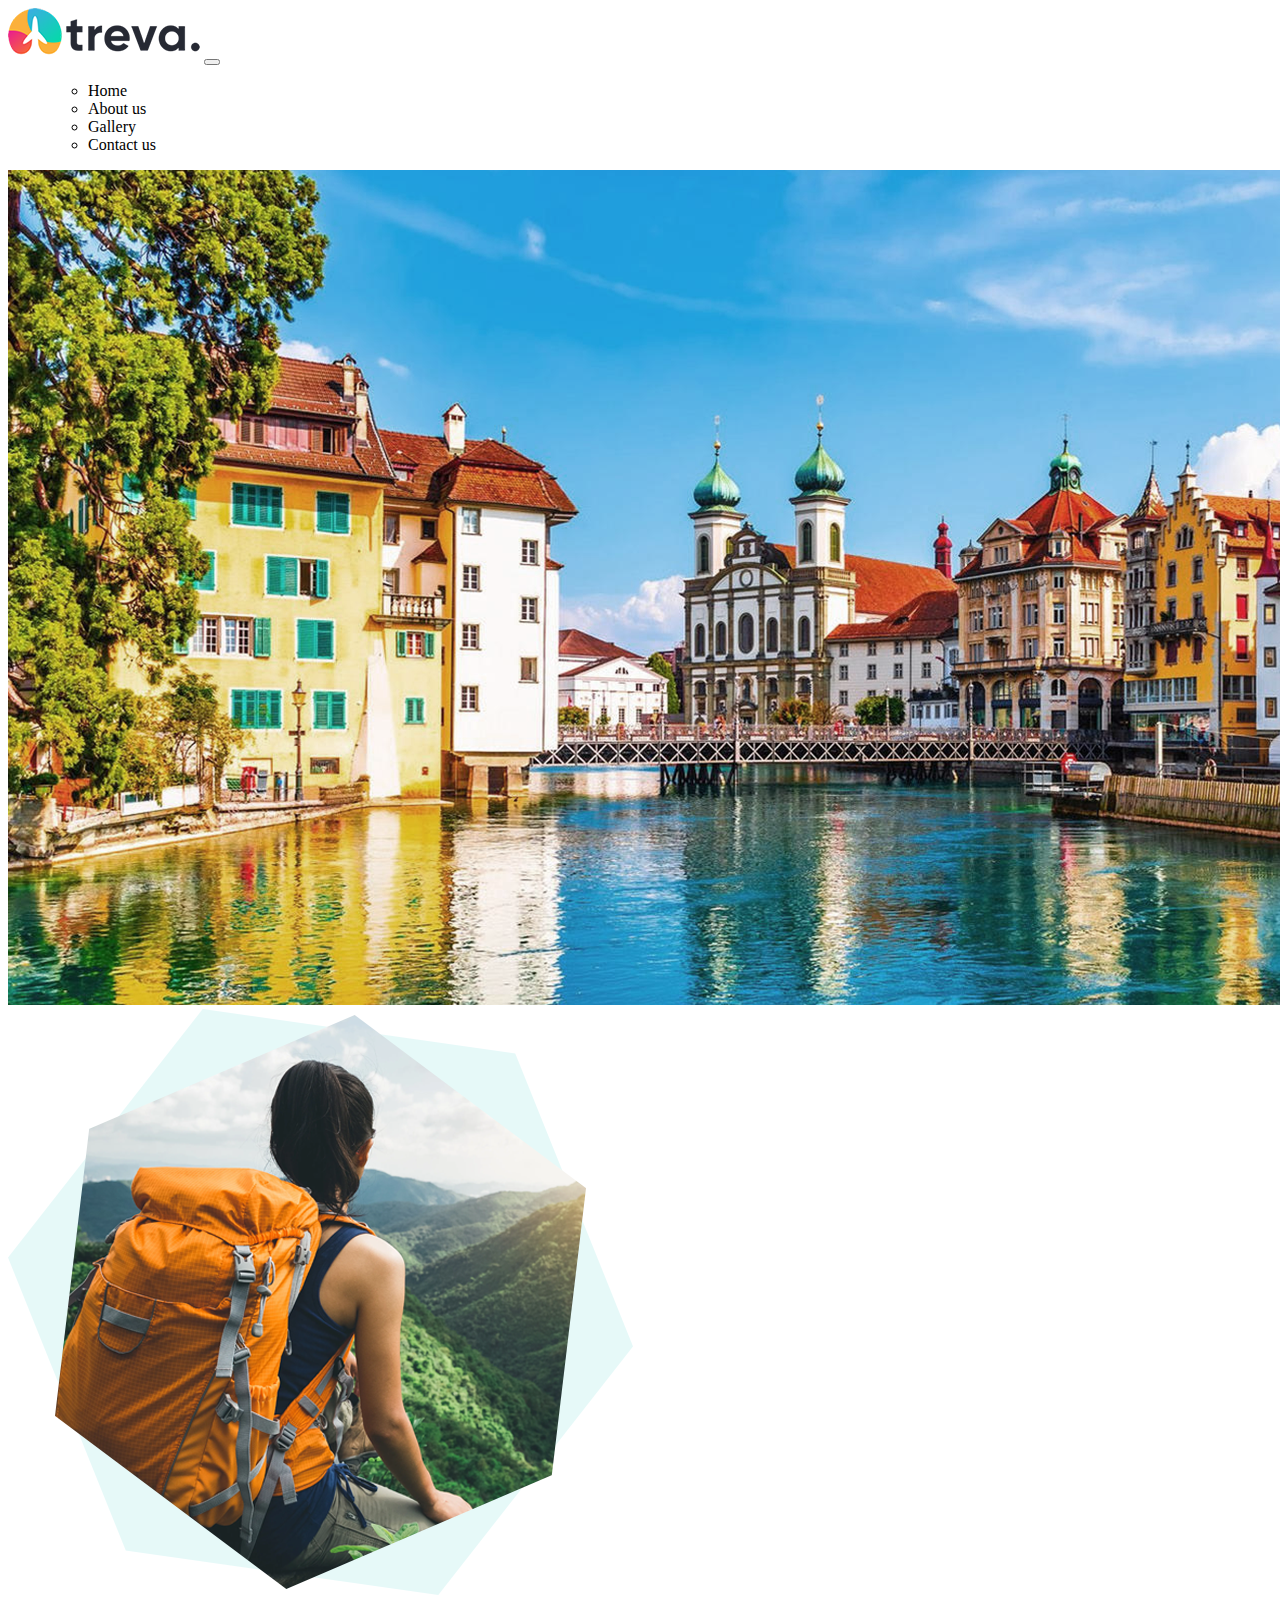
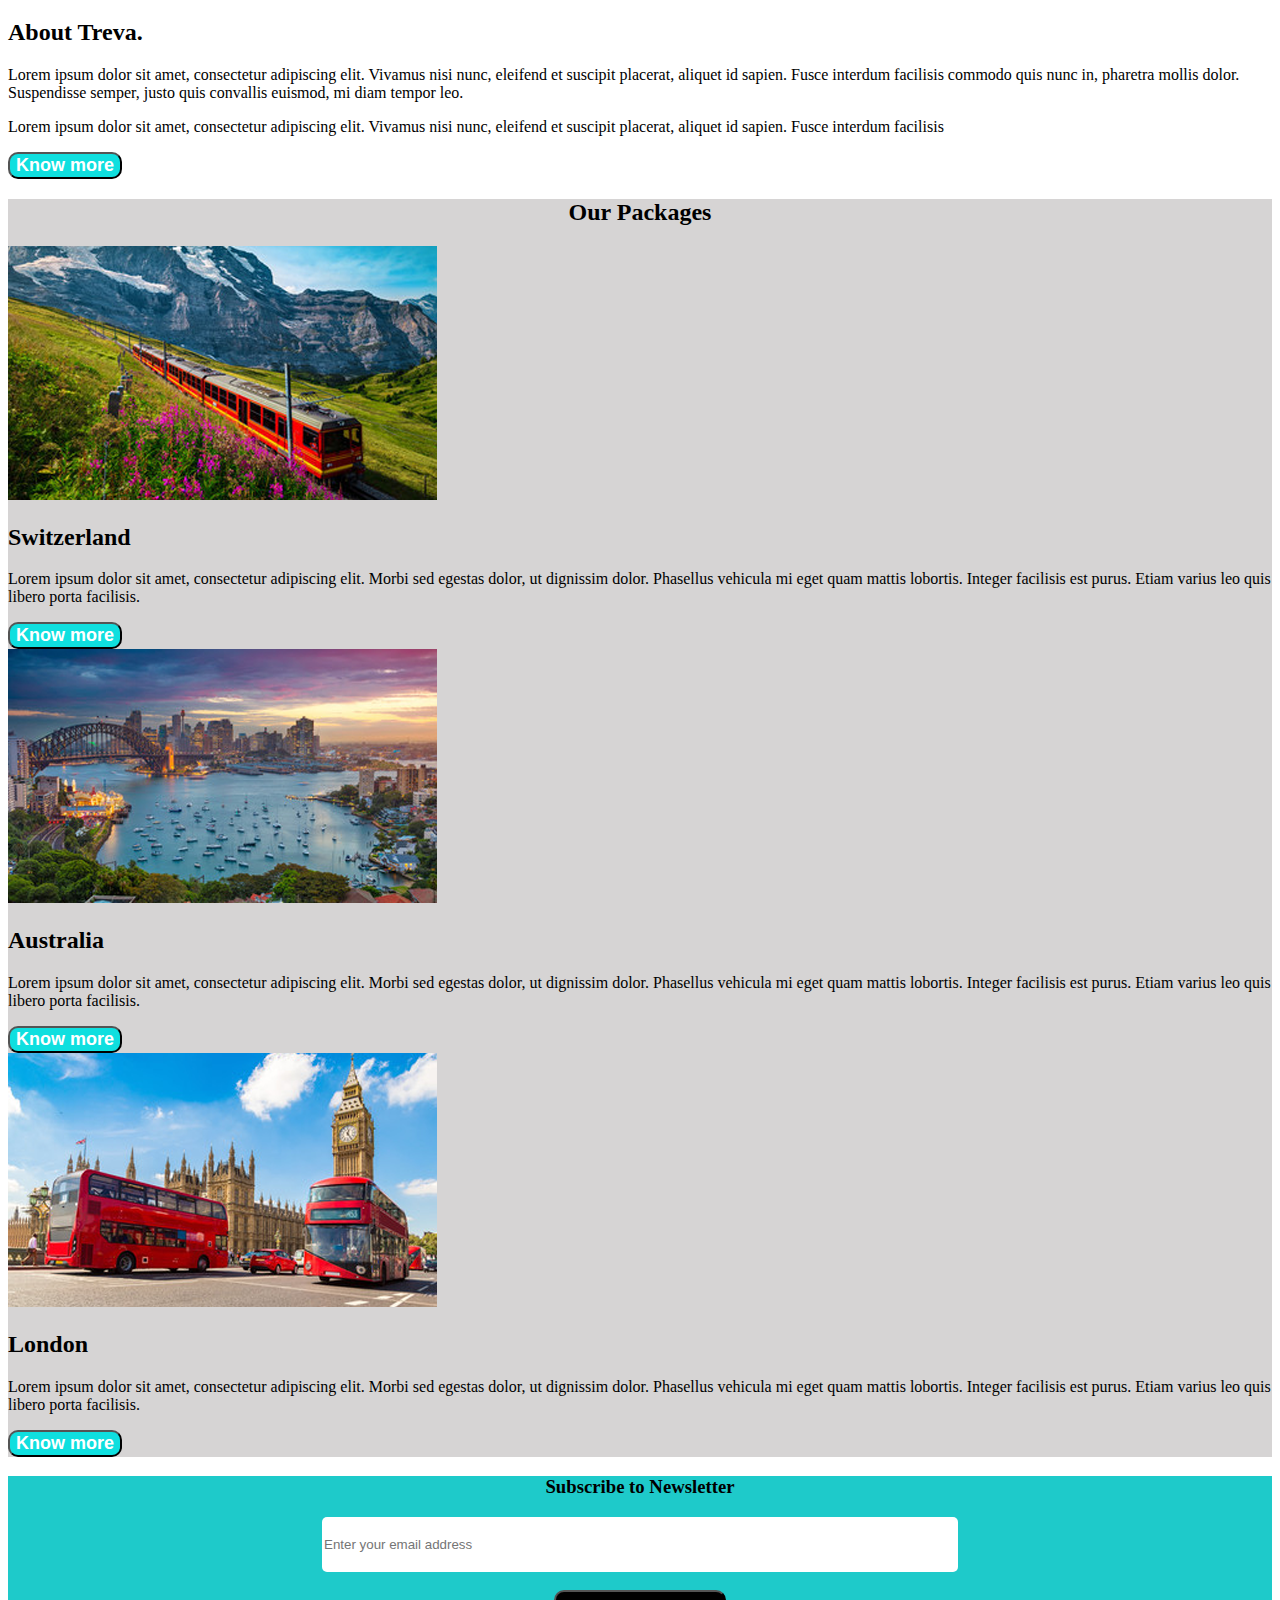
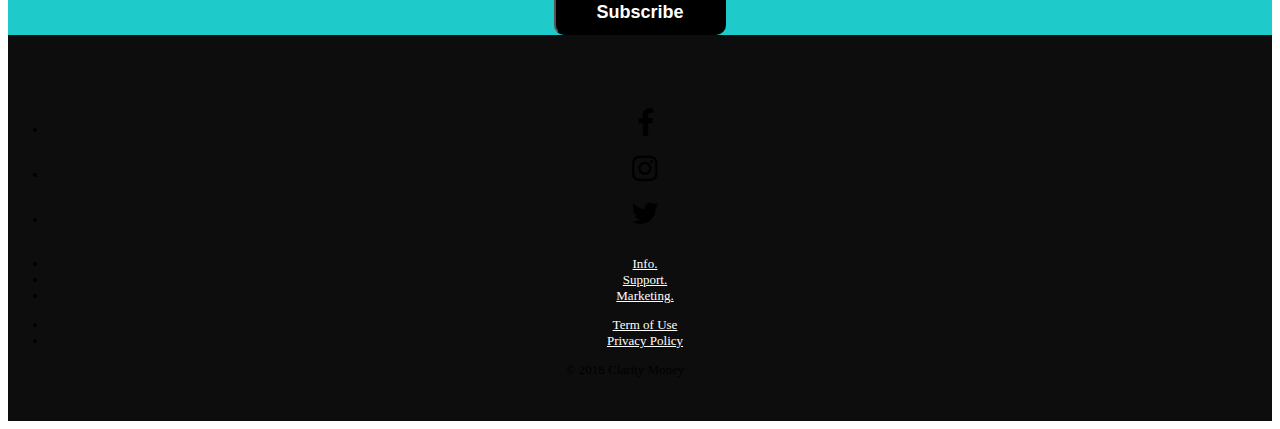
<file: task2/index.html>
<!doctype html>
<html lang="en">
  <head>
    <!-- Required meta tags -->
    <meta charset="utf-8">
    <meta name="viewport" content="width=device-width, initial-scale=1, shrink-to-fit=no">

    <!-- Bootstrap CSS -->
    <link rel="stylesheet" href="https://cdn.jsdelivr.net/npm/bootstrap@4.6.2/dist/css/bootstrap.min.css" integrity="sha384-xOolHFLEh07PJGoPkLv1IbcEPTNtaed2xpHsD9ESMhqIYd0nLMwNLD69Npy4HI+N" crossorigin="anonymous">
    <link rel="stylesheet" href="css/styleb.css">
    <link rel="stylesheet" href="https://cdnjs.cloudflare.com/ajax/libs/font-awesome/4.7.0/css/font-awesome.min.css">

    <title>Hello, world!</title>
  </head>
  <body>
    <div class="wrp">
    <div class="container">
        <nav class="navbar navbar-expand-lg navbar-light d-flex justify-content-between">
          <a class="navbar-brand" href="#"><img  src="images/logo.png" alt="logo" ></a>
          <button class="navbar-toggler" type="button" data-toggle="collapse" data-target="#navbarSupportedContent" aria-controls="navbarSupportedContent" aria-expanded="false" aria-label="Toggle navigation">
            <span class="navbar-toggler-icon"></span>
          </button>
        
          <div class="collapse navbar-collapse" id="navbarSupportedContent">
            <ul class="navbar-nav ml-auto">
            <ul class="navbar-nav">
              <li class="nav-item active">
                <a class="nav-link" href="#">Home</a>
              </li>
              <li class="nav-item active">
                <a class="nav-link" href="#">About us</a>
              </li>
              <li class="nav-item active">
                <a class="nav-link" href="#">Gallery</a>
              </li>
              <li class="nav-item active">
                <a class="nav-link" href="#">Contact us</a>
              </li>
            </ul>
          </div>
        </nav>
        </div>
      </div>
      </div>
        <img  src="images/banner.png" class="img-fluid" alt="Banner">
      </div>
     <div class="container p-5">
        <div class="row justify-content-center">
            <div class="column col-md-5">
               <div id="img1"><img  src="images/abt-us.png"  class="img-fluid" alt="About us" ></div>
            </div>
            <div class="column col-md-7">
               <h2>About Treva.</h2>
               <p>Lorem ipsum dolor sit amet, consectetur adipiscing elit. Vivamus nisi nunc, eleifend et suscipit placerat, aliquet id sapien. Fusce interdum facilisis
                  commodo quis nunc in, pharetra mollis dolor. Suspendisse semper, justo quis convallis euismod, mi diam tempor leo.</p>
               <p>Lorem ipsum dolor sit amet, consectetur adipiscing elit. Vivamus nisi nunc, eleifend et suscipit placerat, aliquet id sapien. Fusce interdum facilisis</p>
               <div><button class="btn b1">Know more</button></div>
            </div>
          </div>
      </div>
      <div class="P1">
         <div class="container p-3">
          <h2 align="center">Our Packages</h2>
           <div class="row justify-content-md-center">
              <div class="column col-md-4">
                 <div class="card p-2" style="width: 100%;">
                     <img src="images/prdt-1.png" class="card-img-top" alt="Product 1">
                     <div class="card-body">
                       <h2 class="card-title">Switzerland</h2>
                       <p class="card-text">Lorem ipsum dolor sit amet, consectetur adipiscing elit. Morbi sed egestas dolor, ut dignissim dolor. Phasellus vehicula mi eget quam mattis lobortis. Integer facilisis est purus. Etiam varius leo quis libero porta facilisis.</p>
                       <a href="#"><button class="btn b1">Know more</button></a>
                     </div>
                   </div>
              </div>
              <div class="column col-md-4">
                    <div class="card p-2" style="width: 100%;">
                       <img src="images/prdt-2.png" class="card-img-top" alt="Product 2">
                       <div class="card-body">
                           <h2 class="card-title">Australia</h2>
                           <p class="card-text">Lorem ipsum dolor sit amet, consectetur adipiscing elit. Morbi sed egestas dolor, ut dignissim dolor. Phasellus vehicula mi eget quam mattis lobortis. Integer facilisis est purus. Etiam varius leo quis libero porta facilisis.</p>
                           <a href="#"><button class="btn b1">Know more</button></a>
                         </div>
                      </div>
              </div>
               <div class="column col-md-4">
                   <div class="card p-2" style="width: 100%;">
                        <img src="images/prdt-3.png" class="card-img-top" alt="Product 3">
                        <div class="card-body">
                          <h2 class="card-title">London</h2>
                          <p class="card-text">Lorem ipsum dolor sit amet, consectetur adipiscing elit. Morbi sed egestas dolor, ut dignissim dolor. Phasellus vehicula mi eget quam mattis lobortis. Integer facilisis est purus. Etiam varius leo quis libero porta facilisis.</p>
                          <a href="#"><button class="btn b1">Know more</button></a>
                         </div>
                     </div>
              </div>
            </div>
         </div>
        </div>
        <div class="area3 mt-3 pt-3 pb-5">
          <div class="container-fluid">
            <h3 class="text-center text-white " >Subscribe to Newsletter</h3>
            <input class=" text-left input text-secondary bg-white border border-0 e col-md-4 mx-auto w-90"type="text" placeholder="Enter your email address"><br><br>
            <button type="button" class="btn ">Subscribe</button>
        </div>
        </div>
        <div class="footer">
          <div class="container-fluid">
            <div >
              <ul class="social-network social-circle ">
              <li class="list-inline-item"><a class="text-decoration-none" href="#"><i class="fa fa-facebook text-black bg-white d-flex align-items-center justify-content-center" style="font-size:30px"></i></a></li>
              <li class="list-inline-item"><a class="text-decoration-none" href="#" title="instagram"><i class="fa fa-instagram text-black bg-white d-flex align-items-center justify-content-center" style="font-size:30px"></i></a></li>
              <li class="list-inline-item"><a class="text-decoration-none" href="#" title="Twitter"><i class="fa fa-twitter text-black bg-white d-flex align-items-center justify-content-center" style="font-size:30px"></i></a></li></ul>
            </div>
            <div class="FF">
              <ul>
                <li class="text-decoration-none list-inline-item "><a href=#>Info.</a></li>
               <li class="text-decoration-none list-inline-item"><a href=#>Support.</a></li>
               <li class="text-decoration-none list-inline-item"><a href=#>Marketing.</a></li>
          </ul>
         <ul>
            
              <li class="text-decoration-none list-inline-item"><a href=#>Term of Use</a></li>
        
              <li class="text-decoration-none list-inline-item"><a href=#>Privacy Policy</a></li>
        
          </ul>
        </div>
          <p class="text-muted">&copy; 2018 Clarity Money</p>
        </div>
      </div>
      <!-- <script src='https://kit.fontawesome.com/a076d05399.js' crossorigin='anonymous'></script> -->
      <script src="https://cdn.jsdelivr.net/npm/jquery@3.5.1/dist/jquery.slim.min.js" integrity="sha384-DfXdz2htPH0lsSSs5nCTpuj/zy4C+OGpamoFVy38MVBnE+IbbVYUew+OrCXaRkfj" crossorigin="anonymous"></script>
<script src="https://cdn.jsdelivr.net/npm/popper.js@1.16.1/dist/umd/popper.min.js" integrity="sha384-9/reFTGAW83EW2RDu2S0VKaIzap3H66lZH81PoYlFhbGU+6BZp6G7niu735Sk7lN" crossorigin="anonymous"></script>
<script src="https://cdn.jsdelivr.net/npm/bootstrap@4.6.2/dist/js/bootstrap.min.js" integrity="sha384-+sLIOodYLS7CIrQpBjl+C7nPvqq+FbNUBDunl/OZv93DB7Ln/533i8e/mZXLi/P+" crossorigin="anonymous"></script>

   </body>
</html>
</file>
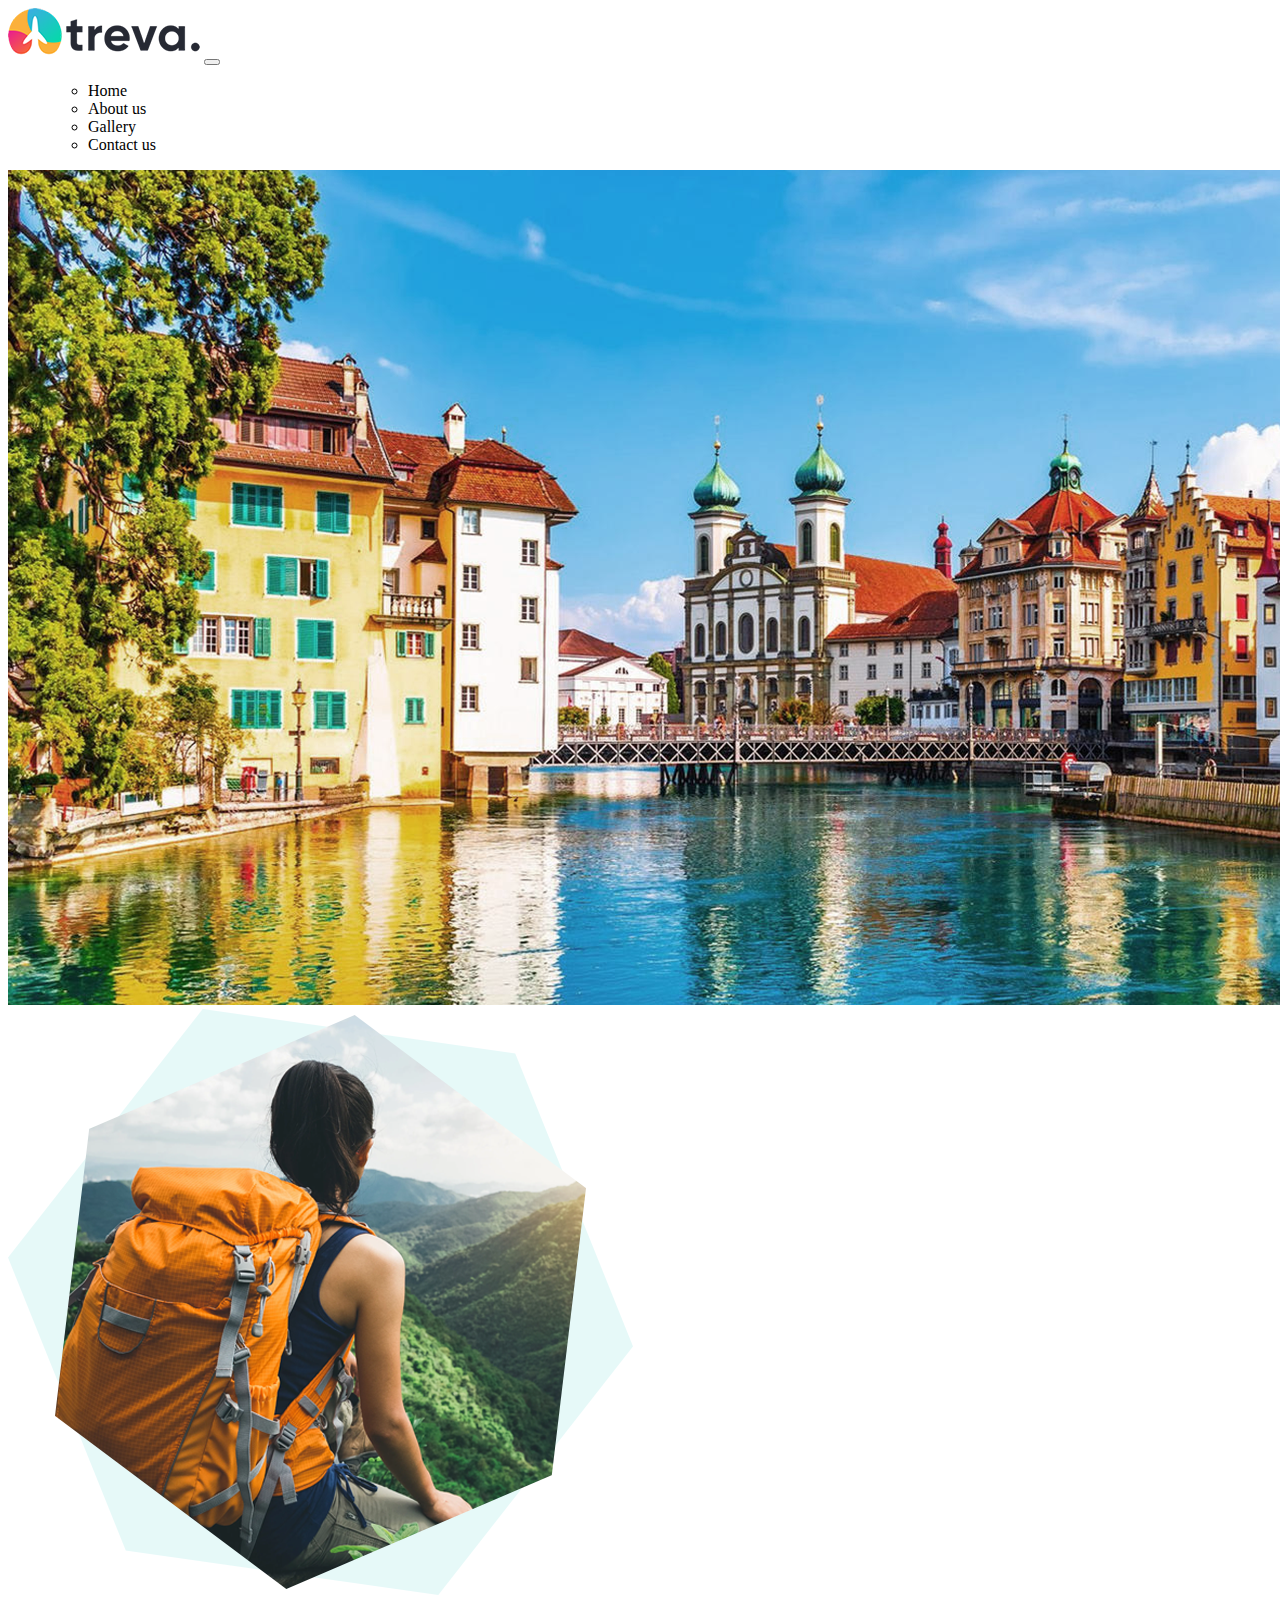
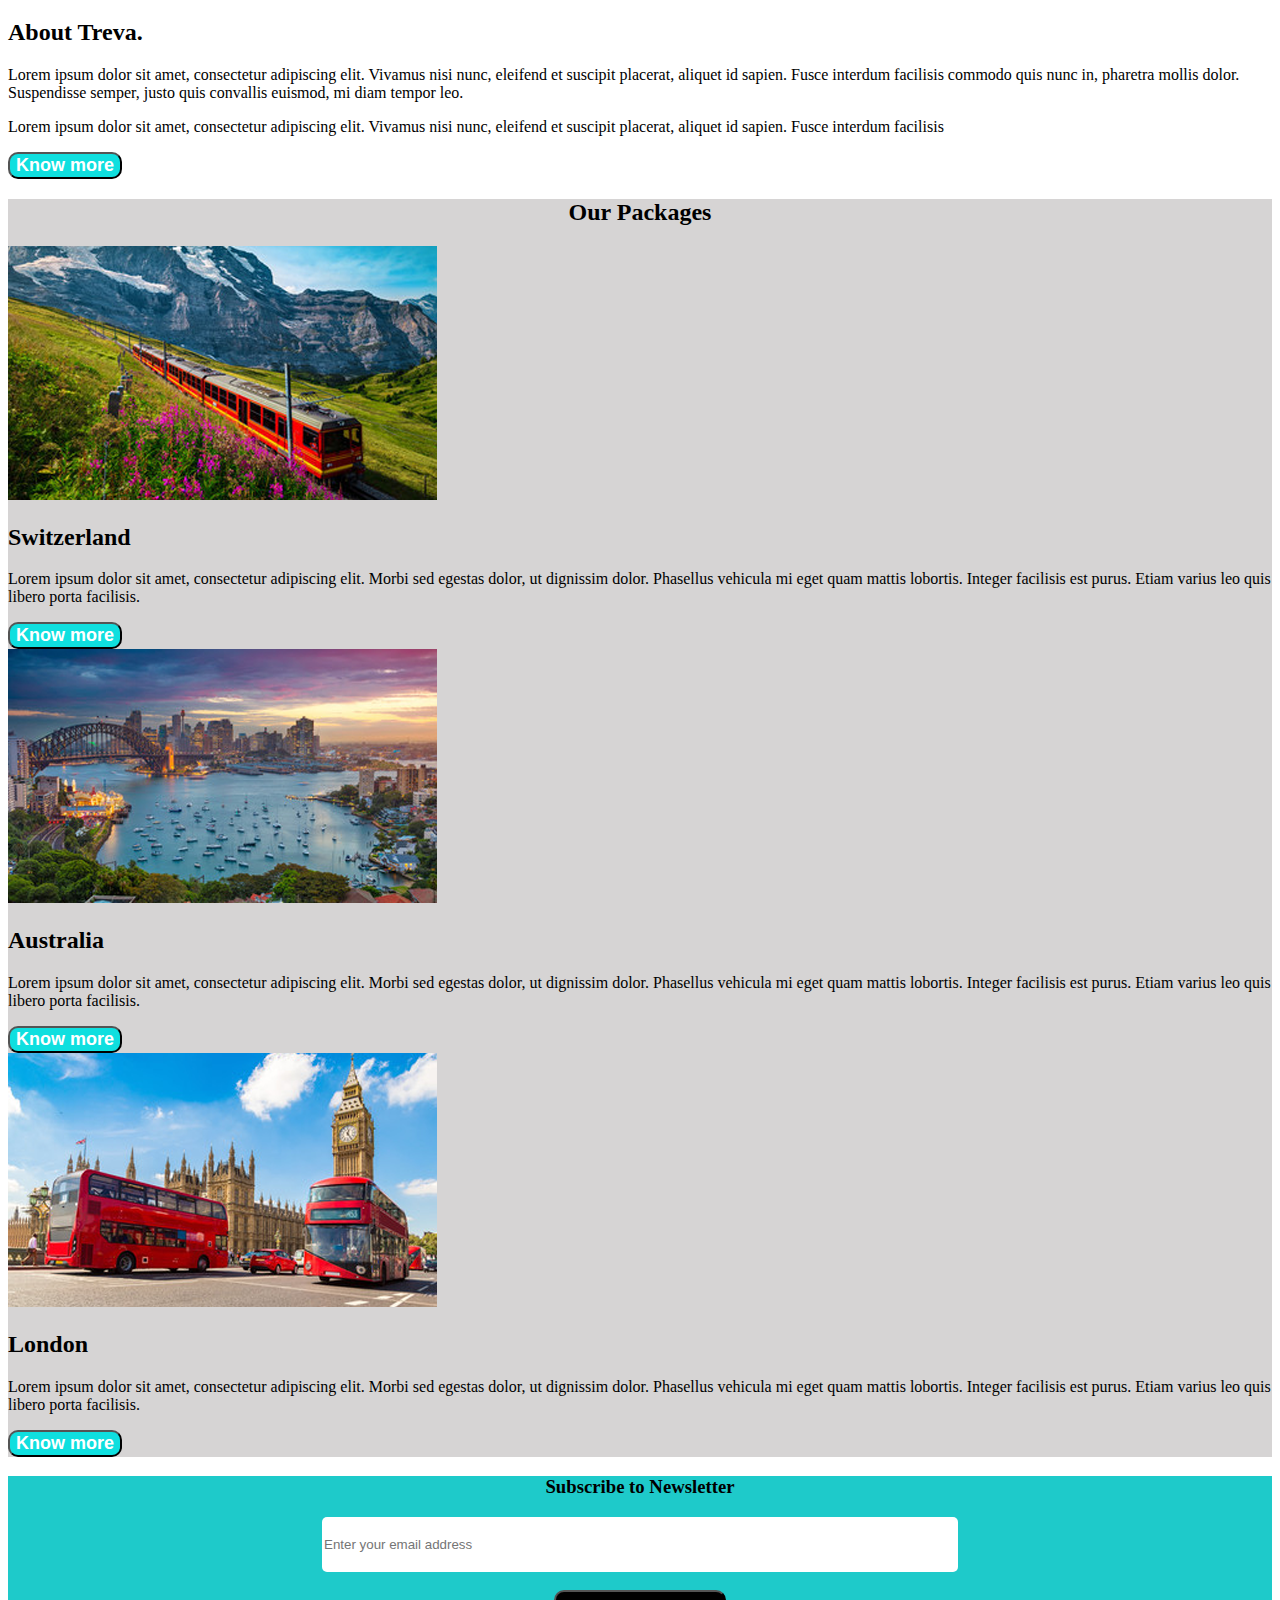
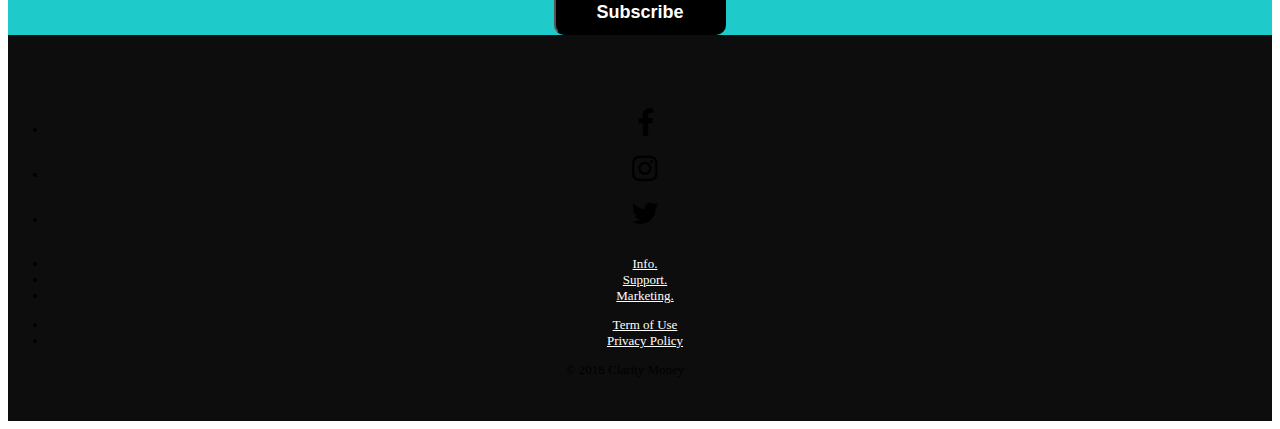
<file: task2/test2.html>
<!doctype html>
<html lang="en">
  <head>
    <!-- Required meta tags -->
    <meta charset="utf-8">
    <meta name="viewport" content="width=device-width, initial-scale=1, shrink-to-fit=no">

    <!-- Bootstrap CSS -->
    <link rel="stylesheet" href="https://cdn.jsdelivr.net/npm/bootstrap@4.6.2/dist/css/bootstrap.min.css" integrity="sha384-xOolHFLEh07PJGoPkLv1IbcEPTNtaed2xpHsD9ESMhqIYd0nLMwNLD69Npy4HI+N" crossorigin="anonymous">
    <link rel="stylesheet" href="css/styleb.css">
    <link rel="stylesheet" href="https://cdnjs.cloudflare.com/ajax/libs/font-awesome/4.7.0/css/font-awesome.min.css">

    <title>Hello, world!</title>
  </head>
  <body>
    <div class="wrp">
    <div class="container">
        <nav class="navbar navbar-expand-lg navbar-light d-flex justify-content-between">
          <a class="navbar-brand" href="#"><img  src="images/logo.png" alt="logo" ></a>
          <button class="navbar-toggler" type="button" data-toggle="collapse" data-target="#navbarSupportedContent" aria-controls="navbarSupportedContent" aria-expanded="false" aria-label="Toggle navigation">
            <span class="navbar-toggler-icon"></span>
          </button>
        
          <div class="collapse navbar-collapse" id="navbarSupportedContent">
            <ul class="navbar-nav ml-auto">
            <ul class="navbar-nav">
              <li class="nav-item active">
                <a class="nav-link" href="#">Home</a>
              </li>
              <li class="nav-item active">
                <a class="nav-link" href="#">About us</a>
              </li>
              <li class="nav-item active">
                <a class="nav-link" href="#">Gallery</a>
              </li>
              <li class="nav-item active">
                <a class="nav-link" href="#">Contact us</a>
              </li>
            </ul>
          </div>
        </nav>
        </div>
      </div>
      </div>
        <img  src="images/banner.png" class="img-fluid" alt="Banner">
      </div>
     <div class="container p-5">
        <div class="row justify-content-center">
            <div class="column col-md-5">
               <div id="img1"><img  src="images/abt-us.png"  class="img-fluid" alt="About us" ></div>
            </div>
            <div class="column col-md-7">
               <h2>About Treva.</h2>
               <p>Lorem ipsum dolor sit amet, consectetur adipiscing elit. Vivamus nisi nunc, eleifend et suscipit placerat, aliquet id sapien. Fusce interdum facilisis
                  commodo quis nunc in, pharetra mollis dolor. Suspendisse semper, justo quis convallis euismod, mi diam tempor leo.</p>
               <p>Lorem ipsum dolor sit amet, consectetur adipiscing elit. Vivamus nisi nunc, eleifend et suscipit placerat, aliquet id sapien. Fusce interdum facilisis</p>
               <div><button class="btn b1">Know more</button></div>
            </div>
          </div>
      </div>
      <div class="P1">
         <div class="container p-3">
          <h2 align="center">Our Packages</h2>
           <div class="row justify-content-md-center">
              <div class="column col-md-4">
                 <div class="card p-2" style="width: 100%;">
                     <img src="images/prdt-1.png" class="card-img-top" alt="Product 1">
                     <div class="card-body">
                       <h2 class="card-title">Switzerland</h2>
                       <p class="card-text">Lorem ipsum dolor sit amet, consectetur adipiscing elit. Morbi sed egestas dolor, ut dignissim dolor. Phasellus vehicula mi eget quam mattis lobortis. Integer facilisis est purus. Etiam varius leo quis libero porta facilisis.</p>
                       <a href="#"><button class="btn b1">Know more</button></a>
                     </div>
                   </div>
              </div>
              <div class="column col-md-4">
                    <div class="card p-2" style="width: 100%;">
                       <img src="images/prdt-2.png" class="card-img-top" alt="Product 2">
                       <div class="card-body">
                           <h2 class="card-title">Australia</h2>
                           <p class="card-text">Lorem ipsum dolor sit amet, consectetur adipiscing elit. Morbi sed egestas dolor, ut dignissim dolor. Phasellus vehicula mi eget quam mattis lobortis. Integer facilisis est purus. Etiam varius leo quis libero porta facilisis.</p>
                           <a href="#"><button class="btn b1">Know more</button></a>
                         </div>
                      </div>
              </div>
               <div class="column col-md-4">
                   <div class="card p-2" style="width: 100%;">
                        <img src="images/prdt-3.png" class="card-img-top" alt="Product 3">
                        <div class="card-body">
                          <h2 class="card-title">London</h2>
                          <p class="card-text">Lorem ipsum dolor sit amet, consectetur adipiscing elit. Morbi sed egestas dolor, ut dignissim dolor. Phasellus vehicula mi eget quam mattis lobortis. Integer facilisis est purus. Etiam varius leo quis libero porta facilisis.</p>
                          <a href="#"><button class="btn b1">Know more</button></a>
                         </div>
                     </div>
              </div>
            </div>
         </div>
        </div>
        <div class="area3 mt-3 pt-3 pb-5">
          <div class="container-fluid">
            <h3 class="text-center text-white " >Subscribe to Newsletter</h3>
            <input class=" text-left input text-secondary bg-white border border-0 e col-md-4 mx-auto w-90"type="text" placeholder="Enter your email address"><br><br>
            <button type="button" class="btn ">Subscribe</button>
        </div>
        </div>
        <div class="footer">
          <div class="container-fluid">
            <div >
              <ul class="social-network social-circle ">
              <li class="list-inline-item"><a class="text-decoration-none" href="#"><i class="fa fa-facebook text-black bg-white d-flex align-items-center justify-content-center" style="font-size:30px"></i></a></li>
              <li class="list-inline-item"><a class="text-decoration-none" href="#" title="instagram"><i class="fa fa-instagram text-black bg-white d-flex align-items-center justify-content-center" style="font-size:30px"></i></a></li>
              <li class="list-inline-item"><a class="text-decoration-none" href="#" title="Twitter"><i class="fa fa-twitter text-black bg-white d-flex align-items-center justify-content-center" style="font-size:30px"></i></a></li></ul>
            </div>
            <div class="FF">
              <ul>
                <li class="text-decoration-none list-inline-item "><a href=#>Info.</a></li>
               <li class="text-decoration-none list-inline-item"><a href=#>Support.</a></li>
               <li class="text-decoration-none list-inline-item"><a href=#>Marketing.</a></li>
          </ul>
         <ul>
            
              <li class="text-decoration-none list-inline-item"><a href=#>Term of Use</a></li>
        
              <li class="text-decoration-none list-inline-item"><a href=#>Privacy Policy</a></li>
        
          </ul>
        </div>
          <p class="text-muted">&copy; 2018 Clarity Money</p>
        </div>
      </div>
      <!-- <script src='https://kit.fontawesome.com/a076d05399.js' crossorigin='anonymous'></script> -->
      <script src="https://cdn.jsdelivr.net/npm/jquery@3.5.1/dist/jquery.slim.min.js" integrity="sha384-DfXdz2htPH0lsSSs5nCTpuj/zy4C+OGpamoFVy38MVBnE+IbbVYUew+OrCXaRkfj" crossorigin="anonymous"></script>
<script src="https://cdn.jsdelivr.net/npm/popper.js@1.16.1/dist/umd/popper.min.js" integrity="sha384-9/reFTGAW83EW2RDu2S0VKaIzap3H66lZH81PoYlFhbGU+6BZp6G7niu735Sk7lN" crossorigin="anonymous"></script>
<script src="https://cdn.jsdelivr.net/npm/bootstrap@4.6.2/dist/js/bootstrap.min.js" integrity="sha384-+sLIOodYLS7CIrQpBjl+C7nPvqq+FbNUBDunl/OZv93DB7Ln/533i8e/mZXLi/P+" crossorigin="anonymous"></script>

   </body>
</html>
</file>
<file: task2/css/styleb.css>
.wrp  a{
    text-decoration: none;
    color: black !important;
  }
.b1{
    background-color:rgb(15, 223, 223);
    border-radius:10px;
    color:rgb(255, 255, 255);
    font-size: large;
    font-weight: bold;
  }
.P1{
   background-color: rgb(214, 212, 212);
}
.area3{
  text-align: center;
  background-color: rgb(30, 202, 202);
  
}
.area3 p{
  color: white;
font-size: 25px;
font-weight: bold;
padding-block-start: 30px;
margin-bottom: 30px;
}
.input{
 
  line-height: 4em; 
    outline-width: 10em;
    width: 50%;
    color: rgb(161, 167, 162);
    border: rgb(255,255,255);
    border-radius: 5px;
    margin-bottom: 30;
}
.area3 button{
  background-color: black;
  color: white;
  padding-top: 10px;
  padding-right: 40px;
  padding-bottom: 10px;
  padding-left: 40px;
  border-radius: 10px;
  font-size: large;
  font-weight: bold;
  line-height: 1.2;
  margin-bottom: 50;
}
.footer{
  background-color: rgb(14, 13, 13);
 text-align: center;
 padding-block-start: 60px;
padding-block-end: 30px;
padding-right: 30px;
font-size:small;
}
.card:hover {
  box-shadow: 0 8px 16px 0 rgba(0, 0, 0, 0.904);
}
.social-network li i{
  border-radius: 50%;
  width: 45px;
  height: 45px;
}
.social-network a{
  text-decoration: none;
  color: black !important;
}
a{
  color: white !important;
}
</file>
